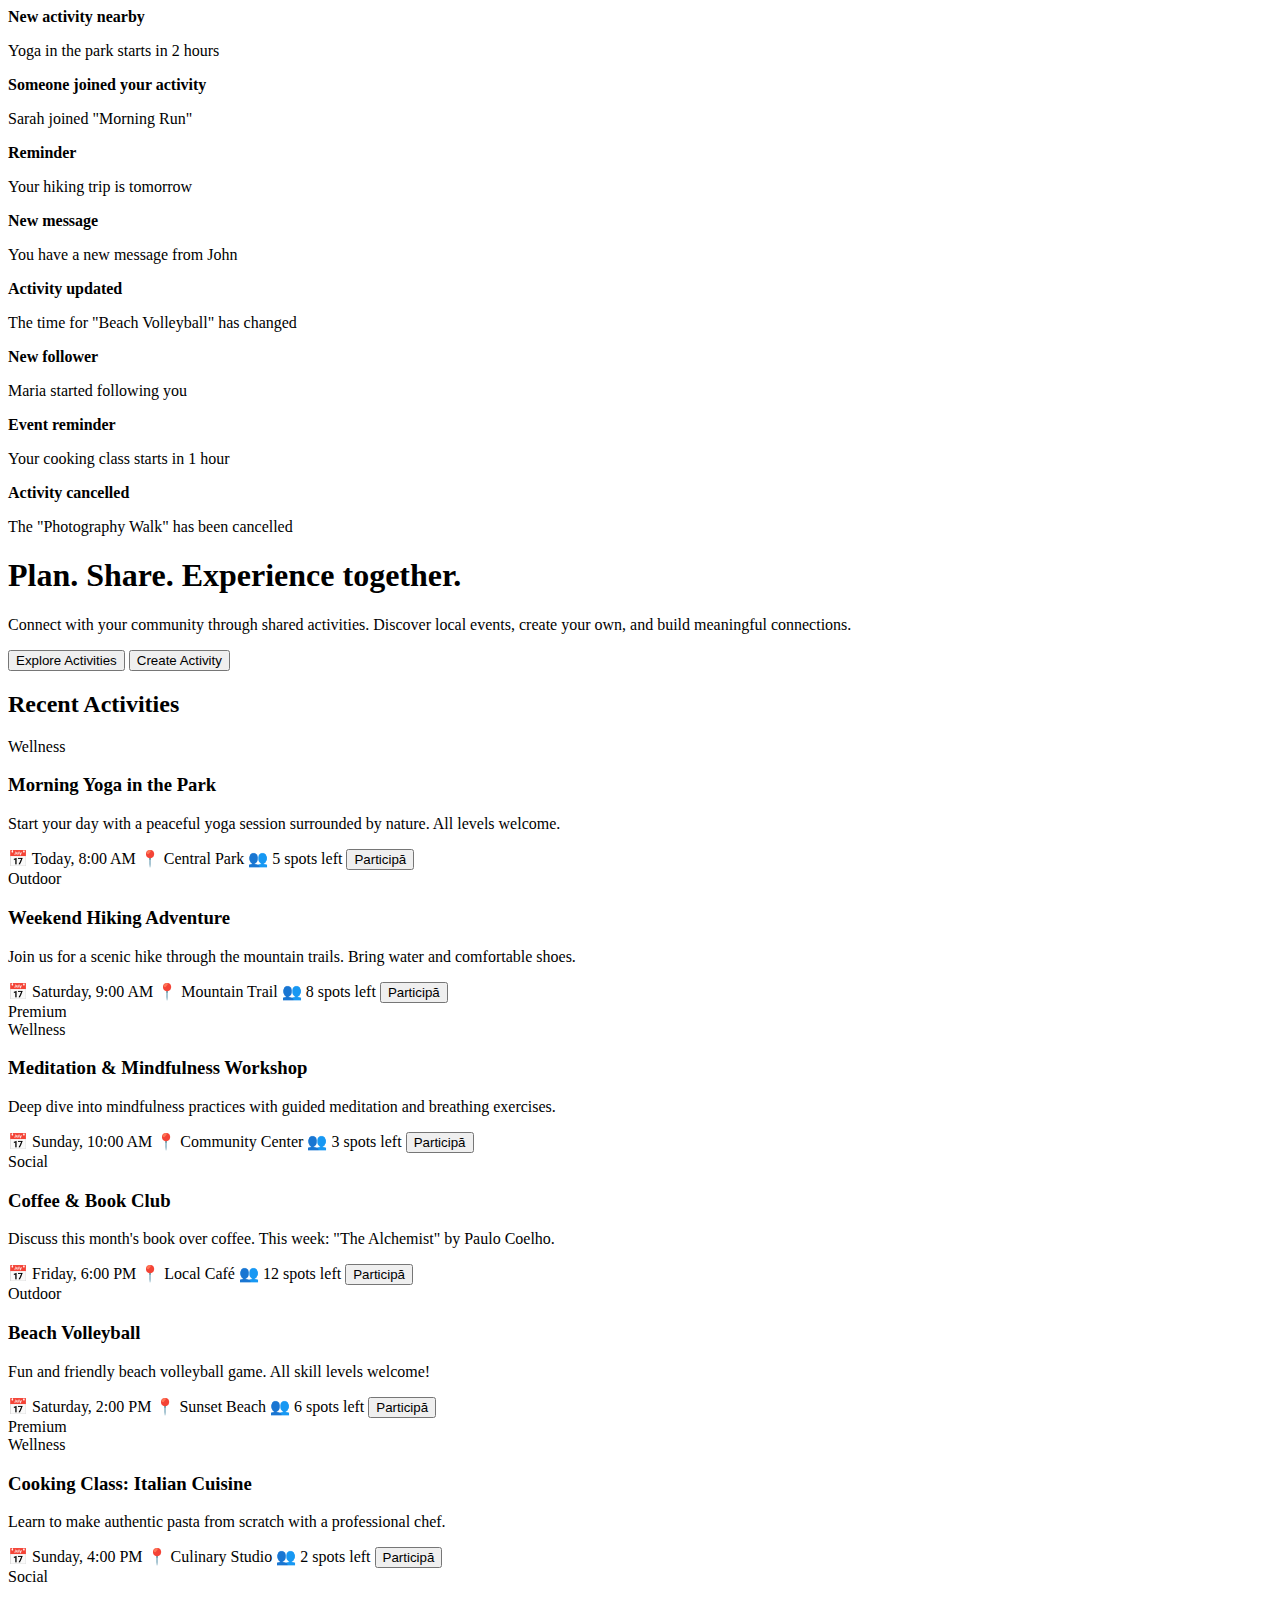
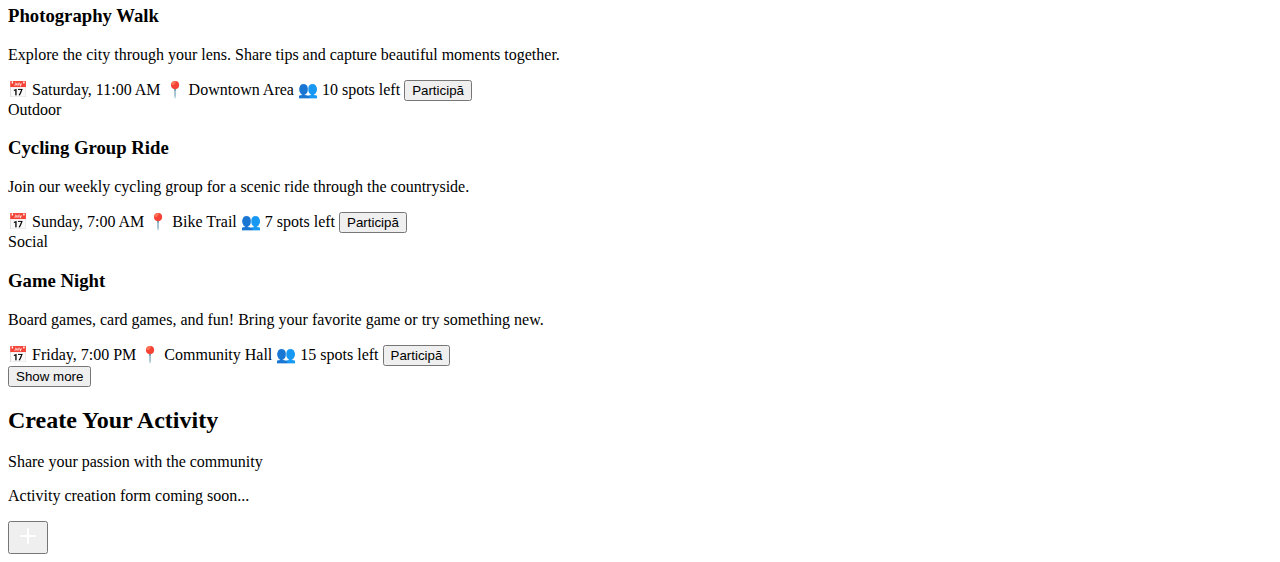
<file: src/main/resources/templates/index.html>
<!DOCTYPE html>
<html lang="en" xmlns:th="http://www.thymeleaf.org">
<head>
    <meta charset="UTF-8">
    <meta name="viewport" content="width=device-width, initial-scale=1.0">
    <title>Plan. Share. Experience together.</title>
    <link rel="stylesheet" th:href="@{/css/styles.css?v=20260128}">
</head>
<body class="page-index">
    <!-- Navigation Bar -->
    <div th:replace="~{fragments/navbar :: navbar}"></div>

    <!-- Notifications Dropdown (moved to body to avoid navbar clipping) -->
    <div class="notification-dropdown" id="notificationDropdown">
        <div class="notification-item">
            <div class="notification-content">
                <strong>New activity nearby</strong>
                <p>Yoga in the park starts in 2 hours</p>
            </div>
        </div>
        <div class="notification-item">
            <div class="notification-content">
                <strong>Someone joined your activity</strong>
                <p>Sarah joined "Morning Run"</p>
            </div>
        </div>
        <div class="notification-item">
            <div class="notification-content">
                <strong>Reminder</strong>
                <p>Your hiking trip is tomorrow</p>
            </div>
        </div>
        <div class="notification-item">
            <div class="notification-content">
                <strong>New message</strong>
                <p>You have a new message from John</p>
            </div>
        </div>
        <div class="notification-item">
            <div class="notification-content">
                <strong>Activity updated</strong>
                <p>The time for "Beach Volleyball" has changed</p>
            </div>
        </div>
        <div class="notification-item">
            <div class="notification-content">
                <strong>New follower</strong>
                <p>Maria started following you</p>
            </div>
        </div>
        <div class="notification-item">
            <div class="notification-content">
                <strong>Event reminder</strong>
                <p>Your cooking class starts in 1 hour</p>
            </div>
        </div>
        <div class="notification-item">
            <div class="notification-content">
                <strong>Activity cancelled</strong>
                <p>The "Photography Walk" has been cancelled</p>
            </div>
        </div>
    </div>

    <!-- Hero Section -->
    <section class="hero" id="home">
        <div class="hero-content">
            <h1 class="hero-title">Plan. Share. Experience together.</h1>
            <p class="hero-subtitle">Connect with your community through shared activities. Discover local events, create your own, and build meaningful connections.</p>
            <div class="hero-buttons">
                <button class="btn btn-primary" onclick="scrollToSection('activities')">Explore Activities</button>
                <button class="btn btn-secondary" onclick="scrollToSection('create')">Create Activity</button>
            </div>
        </div>
    </section>

    <!-- Recent Activities Section -->
    <section class="activities-section" id="activities">
        <div class="container">
            <h2 class="section-title">Recent Activities</h2>
            <div class="activities-grid" id="activitiesGrid">
                <!-- Simple Activity Cards -->
                <div class="activity-card">
                    <div class="card-image wellness-image"></div>
                    <div class="card-content">
                        <div class="card-category wellness">Wellness</div>
                        <h3 class="card-title">Morning Yoga in the Park</h3>
                        <p class="card-description">Start your day with a peaceful yoga session surrounded by nature. All levels welcome.</p>
                        <div class="card-tags">
                            <span class="tag">📅 Today, 8:00 AM</span>
                            <span class="tag">📍 Central Park</span>
                            <span class="tag">👥 5 spots left</span>
                            <button class="tag tag-participate">Participă</button>
                        </div>
                    </div>
                </div>

                <div class="activity-card">
                    <div class="card-image outdoor-image"></div>
                    <div class="card-content">
                        <div class="card-category outdoor">Outdoor</div>
                        <h3 class="card-title">Weekend Hiking Adventure</h3>
                        <p class="card-description">Join us for a scenic hike through the mountain trails. Bring water and comfortable shoes.</p>
                        <div class="card-tags">
                            <span class="tag">📅 Saturday, 9:00 AM</span>
                            <span class="tag">📍 Mountain Trail</span>
                            <span class="tag">👥 8 spots left</span>
                            <button class="tag tag-participate">Participă</button>
                        </div>
                    </div>
                </div>

                <div class="activity-card premium">
                    <div class="premium-badge">Premium</div>
                    <div class="card-image wellness-image"></div>
                    <div class="card-content">
                        <div class="card-category wellness">Wellness</div>
                        <h3 class="card-title">Meditation & Mindfulness Workshop</h3>
                        <p class="card-description">Deep dive into mindfulness practices with guided meditation and breathing exercises.</p>
                        <div class="card-tags">
                            <span class="tag">📅 Sunday, 10:00 AM</span>
                            <span class="tag">📍 Community Center</span>
                            <span class="tag">👥 3 spots left</span>
                            <button class="tag tag-participate">Participă</button>
                        </div>
                    </div>
                </div>

                <div class="activity-card">
                    <div class="card-image social-image"></div>
                    <div class="card-content">
                        <div class="card-category social">Social</div>
                        <h3 class="card-title">Coffee & Book Club</h3>
                        <p class="card-description">Discuss this month's book over coffee. This week: "The Alchemist" by Paulo Coelho.</p>
                        <div class="card-tags">
                            <span class="tag">📅 Friday, 6:00 PM</span>
                            <span class="tag">📍 Local Café</span>
                            <span class="tag">👥 12 spots left</span>
                            <button class="tag tag-participate">Participă</button>
                        </div>
                    </div>
                </div>

                <div class="activity-card">
                    <div class="card-image outdoor-image"></div>
                    <div class="card-content">
                        <div class="card-category outdoor">Outdoor</div>
                        <h3 class="card-title">Beach Volleyball</h3>
                        <p class="card-description">Fun and friendly beach volleyball game. All skill levels welcome!</p>
                        <div class="card-tags">
                            <span class="tag">📅 Saturday, 2:00 PM</span>
                            <span class="tag">📍 Sunset Beach</span>
                            <span class="tag">👥 6 spots left</span>
                            <button class="tag tag-participate">Participă</button>
                        </div>
                    </div>
                </div>

                <div class="activity-card premium">
                    <div class="premium-badge">Premium</div>
                    <div class="card-image wellness-image"></div>
                    <div class="card-content">
                        <div class="card-category wellness">Wellness</div>
                        <h3 class="card-title">Cooking Class: Italian Cuisine</h3>
                        <p class="card-description">Learn to make authentic pasta from scratch with a professional chef.</p>
                        <div class="card-tags">
                            <span class="tag">📅 Sunday, 4:00 PM</span>
                            <span class="tag">📍 Culinary Studio</span>
                            <span class="tag">👥 2 spots left</span>
                            <button class="tag tag-participate">Participă</button>
                        </div>
                    </div>
                </div>

                <div class="activity-card">
                    <div class="card-image social-image"></div>
                    <div class="card-content">
                        <div class="card-category social">Social</div>
                        <h3 class="card-title">Photography Walk</h3>
                        <p class="card-description">Explore the city through your lens. Share tips and capture beautiful moments together.</p>
                        <div class="card-tags">
                            <span class="tag">📅 Saturday, 11:00 AM</span>
                            <span class="tag">📍 Downtown Area</span>
                            <span class="tag">👥 10 spots left</span>
                            <button class="tag tag-participate">Participă</button>
                        </div>
                    </div>
                </div>

                <div class="activity-card">
                    <div class="card-image outdoor-image"></div>
                    <div class="card-content">
                        <div class="card-category outdoor">Outdoor</div>
                        <h3 class="card-title">Cycling Group Ride</h3>
                        <p class="card-description">Join our weekly cycling group for a scenic ride through the countryside.</p>
                        <div class="card-tags">
                            <span class="tag">📅 Sunday, 7:00 AM</span>
                            <span class="tag">📍 Bike Trail</span>
                            <span class="tag">👥 7 spots left</span>
                            <button class="tag tag-participate">Participă</button>
                        </div>
                    </div>
                </div>

                <div class="activity-card">
                    <div class="card-image social-image"></div>
                    <div class="card-content">
                        <div class="card-category social">Social</div>
                        <h3 class="card-title">Game Night</h3>
                        <p class="card-description">Board games, card games, and fun! Bring your favorite game or try something new.</p>
                        <div class="card-tags">
                            <span class="tag">📅 Friday, 7:00 PM</span>
                            <span class="tag">📍 Community Hall</span>
                            <span class="tag">👥 15 spots left</span>
                            <button class="tag tag-participate">Participă</button>
                        </div>
                    </div>
                </div>
            </div>
            <div class="show-more-wrapper">
                <button class="btn btn-show-more" id="showMoreBtn">Show more</button>
            </div>
        </div>
    </section>

    <!-- Create Activity Section (Placeholder) -->
    <section class="create-section" id="create">
        <div class="container">
            <h2 class="section-title">Create Your Activity</h2>
            <p class="section-subtitle">Share your passion with the community</p>
            <div class="create-placeholder">
                <p>Activity creation form coming soon...</p>
            </div>
        </div>
    </section>

    <!-- Floating Create Activity Button -->
    <button class="floating-btn" id="floatingBtn" onclick="scrollToSection('create')" aria-label="Create Activity">
        <svg width="24" height="24" viewBox="0 0 24 24" fill="none" xmlns="http://www.w3.org/2000/svg">
            <path d="M12 5V19M5 12H19" stroke="white" stroke-width="2" stroke-linecap="round"/>
        </svg>
    </button>

    <!-- Footer -->
    <div th:replace="~{fragments/footer :: footer}"></div>

    <script th:src="@{/js/script.js?v=20260128}"></script>
</body>
</html>
</file>
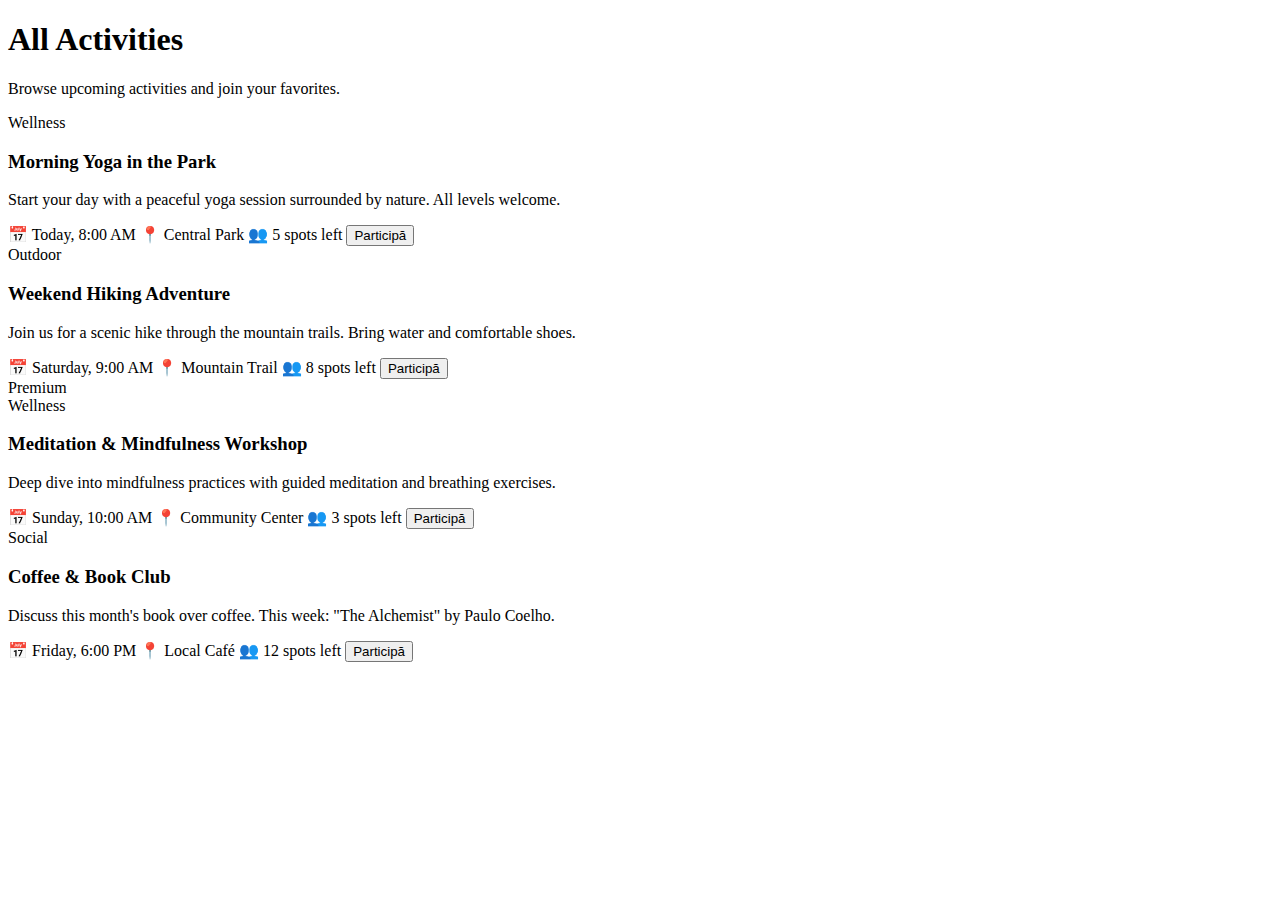
<file: src/main/resources/templates/activities.html>
<!DOCTYPE html>
<html lang="en" xmlns:th="http://www.thymeleaf.org">
<head>
    <meta charset="UTF-8">
    <meta name="viewport" content="width=device-width, initial-scale=1.0">
    <title>Activities | JoinUs</title>
    <link rel="stylesheet" th:href="@{/css/styles.css?v=20260128}">
</head>
<body>
    <div th:replace="~{fragments/navbar :: navbar}"></div>

    <section class="activities-section" id="activities">
        <div class="container">
            <h1 class="section-title">All Activities</h1>
            <p class="section-subtitle">Browse upcoming activities and join your favorites.</p>

            <div class="activities-grid">
                <div class="activity-card">
                    <div class="card-image wellness-image"></div>
                    <div class="card-content">
                        <div class="card-category wellness">Wellness</div>
                        <h3 class="card-title">Morning Yoga in the Park</h3>
                        <p class="card-description">Start your day with a peaceful yoga session surrounded by nature. All levels welcome.</p>
                        <div class="card-tags">
                            <span class="tag">📅 Today, 8:00 AM</span>
                            <span class="tag">📍 Central Park</span>
                            <span class="tag">👥 5 spots left</span>
                            <button class="tag tag-participate">Participă</button>
                        </div>
                    </div>
                </div>

                <div class="activity-card">
                    <div class="card-image outdoor-image"></div>
                    <div class="card-content">
                        <div class="card-category outdoor">Outdoor</div>
                        <h3 class="card-title">Weekend Hiking Adventure</h3>
                        <p class="card-description">Join us for a scenic hike through the mountain trails. Bring water and comfortable shoes.</p>
                        <div class="card-tags">
                            <span class="tag">📅 Saturday, 9:00 AM</span>
                            <span class="tag">📍 Mountain Trail</span>
                            <span class="tag">👥 8 spots left</span>
                            <button class="tag tag-participate">Participă</button>
                        </div>
                    </div>
                </div>

                <div class="activity-card premium">
                    <div class="premium-badge">Premium</div>
                    <div class="card-image wellness-image"></div>
                    <div class="card-content">
                        <div class="card-category wellness">Wellness</div>
                        <h3 class="card-title">Meditation & Mindfulness Workshop</h3>
                        <p class="card-description">Deep dive into mindfulness practices with guided meditation and breathing exercises.</p>
                        <div class="card-tags">
                            <span class="tag">📅 Sunday, 10:00 AM</span>
                            <span class="tag">📍 Community Center</span>
                            <span class="tag">👥 3 spots left</span>
                            <button class="tag tag-participate">Participă</button>
                        </div>
                    </div>
                </div>

                <div class="activity-card">
                    <div class="card-image social-image"></div>
                    <div class="card-content">
                        <div class="card-category social">Social</div>
                        <h3 class="card-title">Coffee & Book Club</h3>
                        <p class="card-description">Discuss this month's book over coffee. This week: "The Alchemist" by Paulo Coelho.</p>
                        <div class="card-tags">
                            <span class="tag">📅 Friday, 6:00 PM</span>
                            <span class="tag">📍 Local Café</span>
                            <span class="tag">👥 12 spots left</span>
                            <button class="tag tag-participate">Participă</button>
                        </div>
                    </div>
                </div>
            </div>
        </div>
    </section>

    <div th:replace="~{fragments/footer :: footer}"></div>

    <script th:src="@{/js/script.js?v=20260128}"></script>
</body>
</html>
</file>
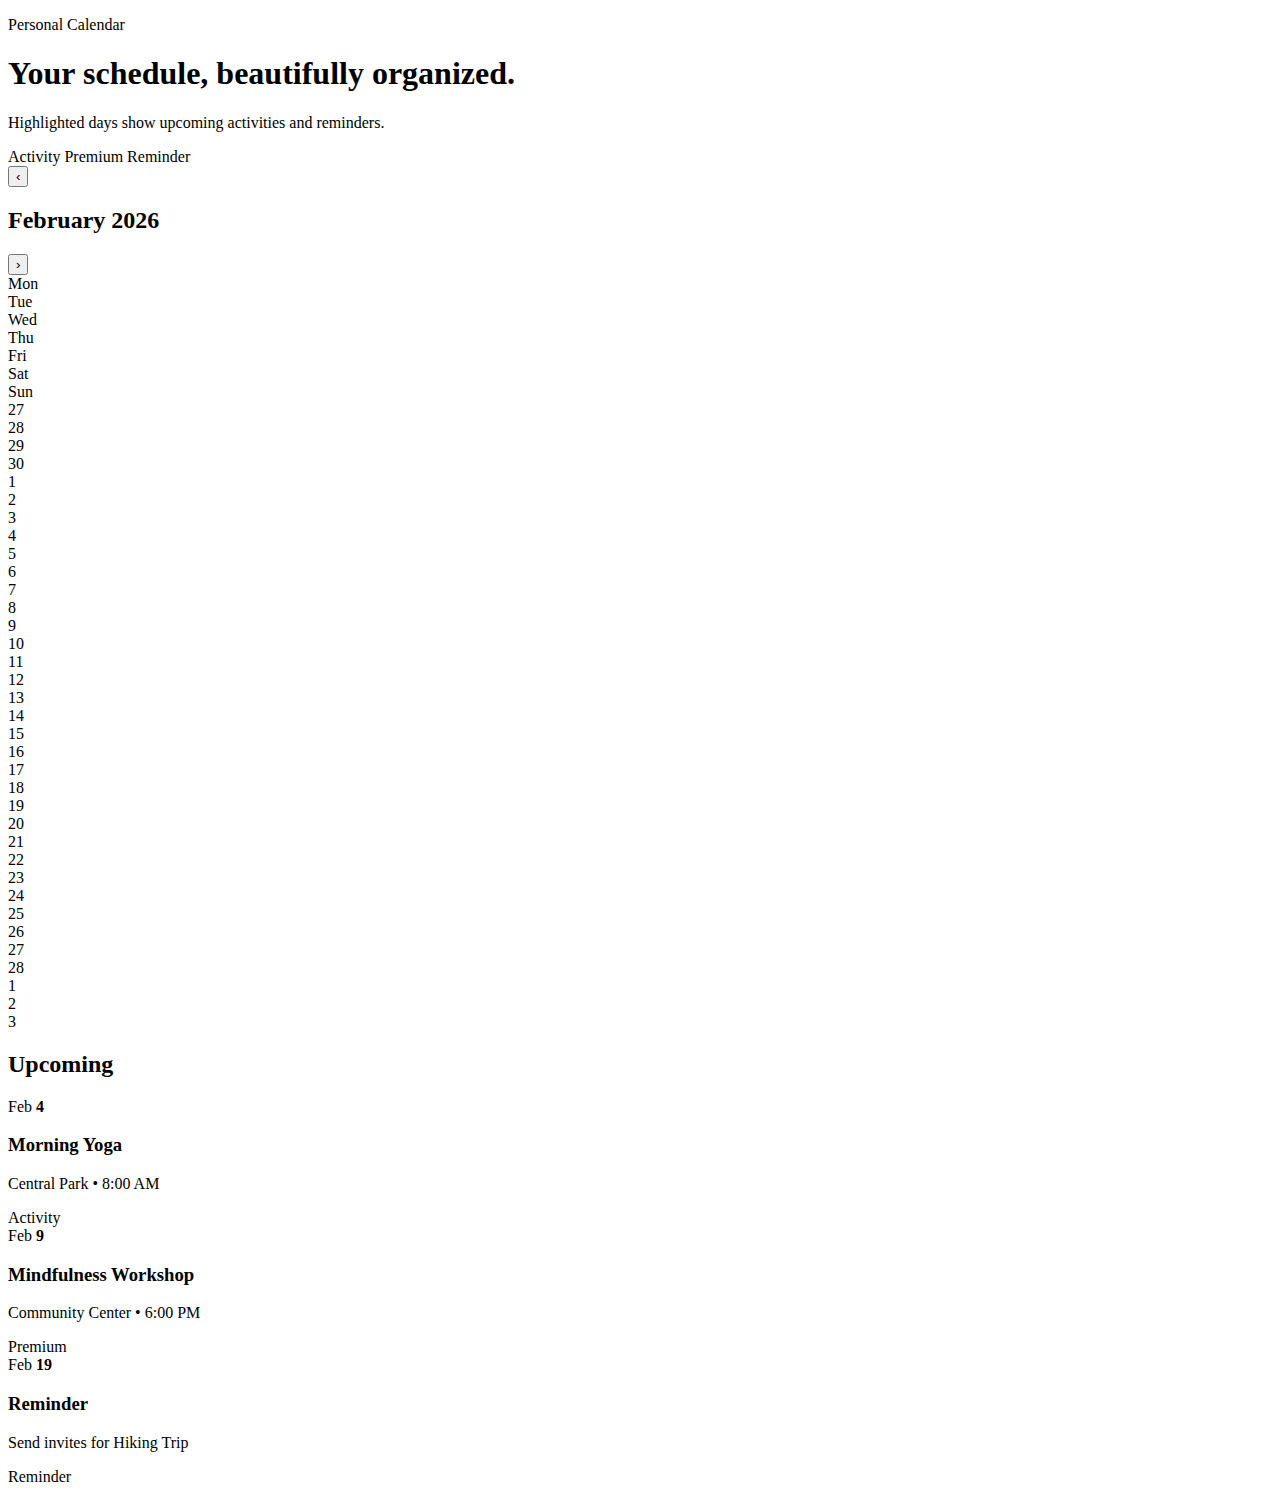
<file: src/main/resources/templates/calendar.html>
<!DOCTYPE html>
<html lang="en" xmlns:th="http://www.thymeleaf.org">
<head>
    <meta charset="UTF-8">
    <meta name="viewport" content="width=device-width, initial-scale=1.0">
    <title>Personal Calendar | JoinUs</title>
    <link rel="stylesheet" th:href="@{/css/styles.css?v=20260128}">
</head>
<body class="profile-body">
    <div th:replace="~{fragments/navbar :: navbar}"></div>

    <section class="calendar-hero">
        <div class="container">
            <div class="calendar-hero-card">
                <div>
                    <p class="calendar-kicker">Personal Calendar</p>
                    <h1 class="calendar-title">Your schedule, beautifully organized.</h1>
                    <p class="calendar-subtitle">Highlighted days show upcoming activities and reminders.</p>
                </div>
                <div class="calendar-legend">
                    <span class="legend-item"><span class="legend-dot legend-dot-primary"></span>Activity</span>
                    <span class="legend-item"><span class="legend-dot legend-dot-premium"></span>Premium</span>
                    <span class="legend-item"><span class="legend-dot legend-dot-reminder"></span>Reminder</span>
                </div>
            </div>
        </div>
    </section>

    <section class="calendar-section">
        <div class="container calendar-layout">
            <div class="calendar-card">
                <div class="calendar-header">
                    <button class="calendar-nav-btn" aria-label="Previous month">‹</button>
                    <h2>February 2026</h2>
                    <button class="calendar-nav-btn" aria-label="Next month">›</button>
                </div>
                <div class="calendar-grid">
                    <div class="calendar-weekday">Mon</div>
                    <div class="calendar-weekday">Tue</div>
                    <div class="calendar-weekday">Wed</div>
                    <div class="calendar-weekday">Thu</div>
                    <div class="calendar-weekday">Fri</div>
                    <div class="calendar-weekday">Sat</div>
                    <div class="calendar-weekday">Sun</div>

                    <div class="calendar-day muted">27</div>
                    <div class="calendar-day muted">28</div>
                    <div class="calendar-day muted">29</div>
                    <div class="calendar-day muted">30</div>
                    <div class="calendar-day">1</div>
                    <div class="calendar-day">2</div>
                    <div class="calendar-day">3</div>

                    <div class="calendar-day event">4</div>
                    <div class="calendar-day">5</div>
                    <div class="calendar-day">6</div>
                    <div class="calendar-day reminder">7</div>
                    <div class="calendar-day">8</div>
                    <div class="calendar-day premium">9</div>
                    <div class="calendar-day">10</div>

                    <div class="calendar-day">11</div>
                    <div class="calendar-day">12</div>
                    <div class="calendar-day event">13</div>
                    <div class="calendar-day">14</div>
                    <div class="calendar-day">15</div>
                    <div class="calendar-day">16</div>
                    <div class="calendar-day">17</div>

                    <div class="calendar-day">18</div>
                    <div class="calendar-day reminder">19</div>
                    <div class="calendar-day">20</div>
                    <div class="calendar-day">21</div>
                    <div class="calendar-day event">22</div>
                    <div class="calendar-day">23</div>
                    <div class="calendar-day">24</div>

                    <div class="calendar-day">25</div>
                    <div class="calendar-day">26</div>
                    <div class="calendar-day">27</div>
                    <div class="calendar-day premium">28</div>
                    <div class="calendar-day muted">1</div>
                    <div class="calendar-day muted">2</div>
                    <div class="calendar-day muted">3</div>
                </div>
            </div>

            <aside class="calendar-side">
                <div class="profile-card">
                    <h2 class="section-title">Upcoming</h2>
                    <div class="calendar-list">
                        <div class="calendar-item">
                            <div class="calendar-item-date">
                                <span>Feb</span>
                                <strong>4</strong>
                            </div>
                            <div>
                                <h3>Morning Yoga</h3>
                                <p>Central Park • 8:00 AM</p>
                            </div>
                            <span class="calendar-chip">Activity</span>
                        </div>
                        <div class="calendar-item premium">
                            <div class="calendar-item-date">
                                <span>Feb</span>
                                <strong>9</strong>
                            </div>
                            <div>
                                <h3>Mindfulness Workshop</h3>
                                <p>Community Center • 6:00 PM</p>
                            </div>
                            <span class="calendar-chip">Premium</span>
                        </div>
                        <div class="calendar-item reminder">
                            <div class="calendar-item-date">
                                <span>Feb</span>
                                <strong>19</strong>
                            </div>
                            <div>
                                <h3>Reminder</h3>
                                <p>Send invites for Hiking Trip</p>
                            </div>
                            <span class="calendar-chip">Reminder</span>
                        </div>
                    </div>
                </div>
            </aside>
        </div>
    </section>

    <div th:replace="~{fragments/footer :: footer}"></div>
    <script th:src="@{/js/script.js?v=20260128}"></script>
</body>
</html>
</file>
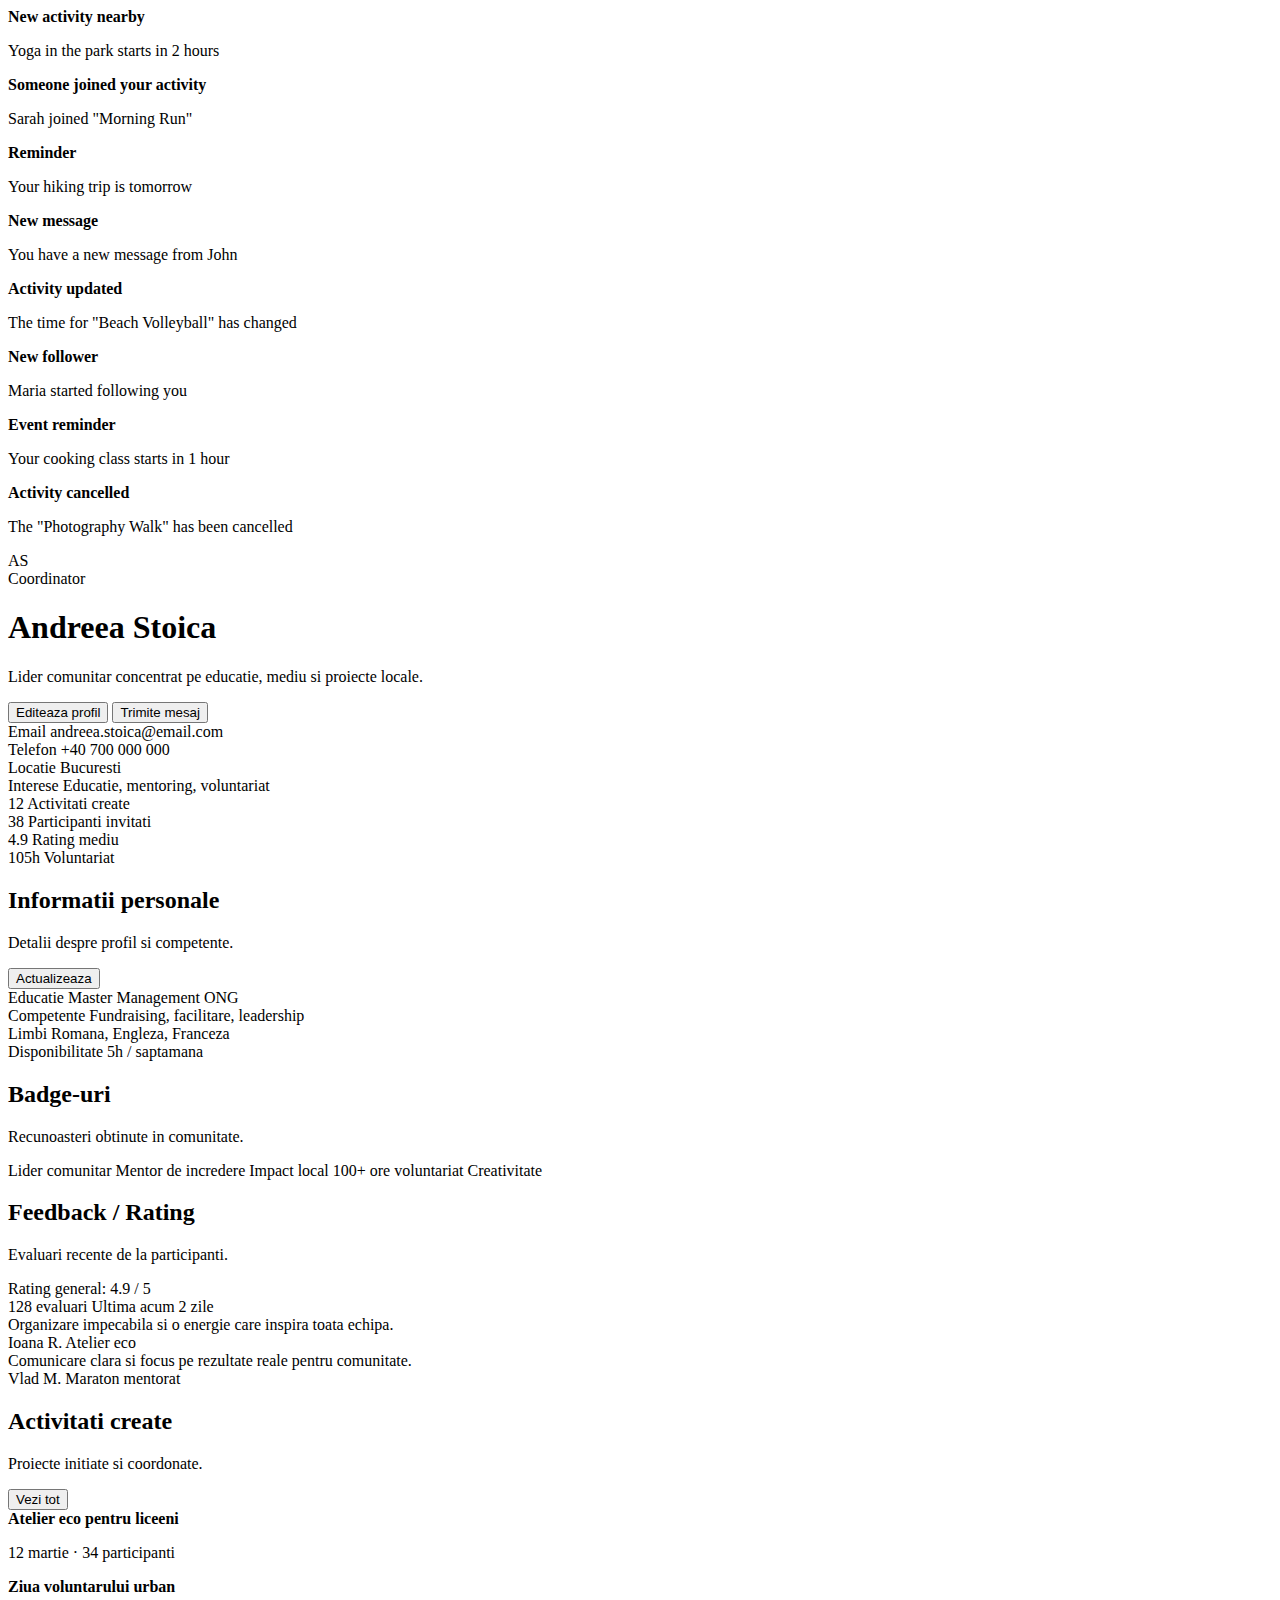
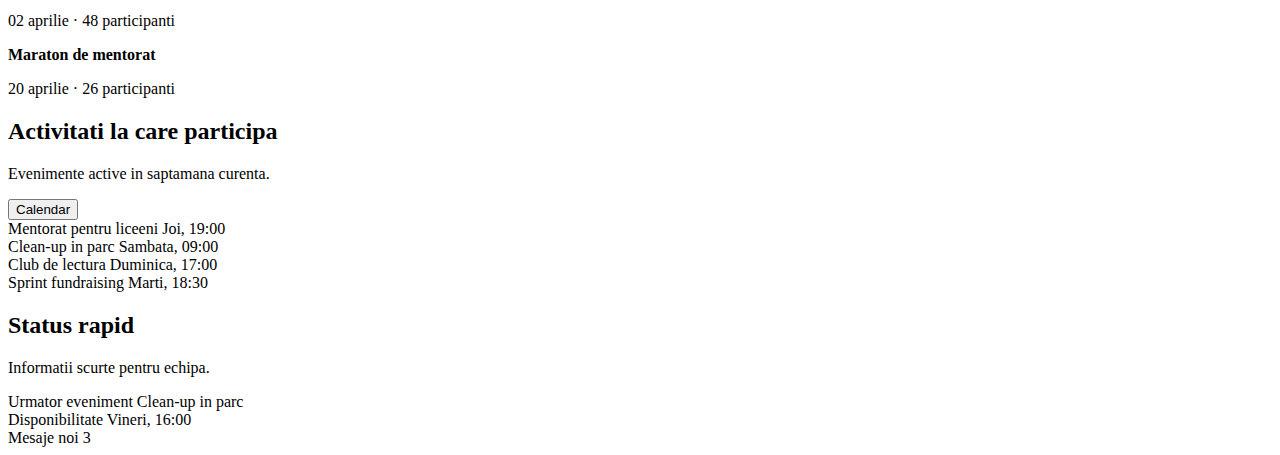
<file: src/main/resources/templates/profile.html>
<!DOCTYPE html>
<html lang="en" xmlns:th="http://www.thymeleaf.org">
<head>
    <meta charset="UTF-8" />
    <meta name="viewport" content="width=device-width, initial-scale=1.0" />
    <title>Profile</title>
    <link rel="stylesheet" th:href="@{/css/styles.css?v=20260128}" />
</head>
<body class="profile-body">
    <!-- Navigation Bar -->
    <div th:replace="~{fragments/navbar :: navbar}"></div>

    <!-- Notifications Dropdown -->
    <div class="notification-dropdown" id="notificationDropdown">
        <div class="notification-item">
            <div class="notification-content">
                <strong>New activity nearby</strong>
                <p>Yoga in the park starts in 2 hours</p>
            </div>
        </div>
        <div class="notification-item">
            <div class="notification-content">
                <strong>Someone joined your activity</strong>
                <p>Sarah joined "Morning Run"</p>
            </div>
        </div>
        <div class="notification-item">
            <div class="notification-content">
                <strong>Reminder</strong>
                <p>Your hiking trip is tomorrow</p>
            </div>
        </div>
        <div class="notification-item">
            <div class="notification-content">
                <strong>New message</strong>
                <p>You have a new message from John</p>
            </div>
        </div>
        <div class="notification-item">
            <div class="notification-content">
                <strong>Activity updated</strong>
                <p>The time for "Beach Volleyball" has changed</p>
            </div>
        </div>
        <div class="notification-item">
            <div class="notification-content">
                <strong>New follower</strong>
                <p>Maria started following you</p>
            </div>
        </div>
        <div class="notification-item">
            <div class="notification-content">
                <strong>Event reminder</strong>
                <p>Your cooking class starts in 1 hour</p>
            </div>
        </div>
        <div class="notification-item">
            <div class="notification-content">
                <strong>Activity cancelled</strong>
                <p>The "Photography Walk" has been cancelled</p>
            </div>
        </div>
    </div>

    <!-- Profile Cover -->
    <section class="profile-cover">
        <div class="profile-cover-art"></div>
        <div class="container">
            <div class="profile-hero-card">
                <div>
                    <div class="profile-identity">
                        <div class="profile-avatar">AS</div>
                        <div>
                            <div class="profile-role">Coordinator</div>
                            <h1 class="profile-name">Andreea Stoica</h1>
                            <p class="profile-tagline">
                                Lider comunitar concentrat pe educatie, mediu si proiecte locale.
                            </p>
                            <div class="profile-actions">
                                <button class="btn btn-primary">Editeaza profil</button>
                                <button class="btn btn-secondary">Trimite mesaj</button>
                            </div>
                        </div>
                    </div>
                    <div class="profile-info">
                        <div class="info-row">
                            <span class="info-label">Email</span>
                            <span>andreea.stoica@email.com</span>
                        </div>
                        <div class="info-row">
                            <span class="info-label">Telefon</span>
                            <span>+40 700 000 000</span>
                        </div>
                        <div class="info-row">
                            <span class="info-label">Locatie</span>
                            <span>Bucuresti</span>
                        </div>
                        <div class="info-row">
                            <span class="info-label">Interese</span>
                            <span>Educatie, mentoring, voluntariat</span>
                        </div>
                    </div>
                </div>
                <div class="profile-stats">
                    <div class="stat">
                        <span class="stat-value">12</span>
                        <span class="stat-label">Activitati create</span>
                    </div>
                    <div class="stat">
                        <span class="stat-value">38</span>
                        <span class="stat-label">Participanti invitati</span>
                    </div>
                    <div class="stat">
                        <span class="stat-value">4.9</span>
                        <span class="stat-label">Rating mediu</span>
                    </div>
                    <div class="stat">
                        <span class="stat-value">105h</span>
                        <span class="stat-label">Voluntariat</span>
                    </div>
                </div>
            </div>
        </div>
    </section>

    <section class="profile-section">
        <div class="container">
            <div class="profile-shell">
                <div class="profile-layout">
                    <div class="profile-column">
                        <div class="profile-card">
                            <div class="profile-card-header">
                                <div>
                                    <h2 class="section-title">Informatii personale</h2>
                                    <p class="section-subtitle">Detalii despre profil si competente.</p>
                                </div>
                                <button class="btn btn-secondary btn-sm">Actualizeaza</button>
                            </div>
                            <div class="profile-info">
                                <div class="info-row">
                                    <span class="info-label">Educatie</span>
                                    <span>Master Management ONG</span>
                                </div>
                                <div class="info-row">
                                    <span class="info-label">Competente</span>
                                    <span>Fundraising, facilitare, leadership</span>
                                </div>
                                <div class="info-row">
                                    <span class="info-label">Limbi</span>
                                    <span>Romana, Engleza, Franceza</span>
                                </div>
                                <div class="info-row">
                                    <span class="info-label">Disponibilitate</span>
                                    <span>5h / saptamana</span>
                                </div>
                            </div>
                        </div>

                        <div class="profile-card">
                            <h2 class="section-title">Badge-uri</h2>
                            <p class="section-subtitle">Recunoasteri obtinute in comunitate.</p>
                            <div class="badge-grid">
                                <span class="badge-pill">Lider comunitar</span>
                                <span class="badge-pill">Mentor de incredere</span>
                                <span class="badge-pill">Impact local</span>
                                <span class="badge-pill">100+ ore voluntariat</span>
                                <span class="badge-pill">Creativitate</span>
                            </div>
                        </div>

                        <div class="profile-card">
                            <h2 class="section-title">Feedback / Rating</h2>
                            <p class="section-subtitle">Evaluari recente de la participanti.</p>
                            <div class="review-list">
                                <div class="review-item">
                                    <div class="review-text">Rating general: 4.9 / 5</div>
                                    <div class="review-meta">
                                        <span>128 evaluari</span>
                                        <span>Ultima acum 2 zile</span>
                                    </div>
                                </div>
                                <div class="review-item">
                                    <div class="review-text">
                                        Organizare impecabila si o energie care inspira toata echipa.
                                    </div>
                                    <div class="review-meta">
                                        <span>Ioana R.</span>
                                        <span>Atelier eco</span>
                                    </div>
                                </div>
                                <div class="review-item">
                                    <div class="review-text">
                                        Comunicare clara si focus pe rezultate reale pentru comunitate.
                                    </div>
                                    <div class="review-meta">
                                        <span>Vlad M.</span>
                                        <span>Maraton mentorat</span>
                                    </div>
                                </div>
                            </div>
                        </div>
                    </div>

                    <div class="profile-column">
                        <div class="profile-card">
                            <div class="profile-card-header">
                                <div>
                                    <h2 class="section-title">Activitati create</h2>
                                    <p class="section-subtitle">Proiecte initiate si coordonate.</p>
                                </div>
                                <button class="btn btn-secondary btn-sm">Vezi tot</button>
                            </div>
                            <div class="timeline">
                                <div class="timeline-item">
                                    <span class="timeline-dot"></span>
                                    <div class="timeline-content">
                                        <strong>Atelier eco pentru liceeni</strong>
                                        <p>12 martie · 34 participanti</p>
                                    </div>
                                </div>
                                <div class="timeline-item">
                                    <span class="timeline-dot"></span>
                                    <div class="timeline-content">
                                        <strong>Ziua voluntarului urban</strong>
                                        <p>02 aprilie · 48 participanti</p>
                                    </div>
                                </div>
                                <div class="timeline-item">
                                    <span class="timeline-dot"></span>
                                    <div class="timeline-content">
                                        <strong>Maraton de mentorat</strong>
                                        <p>20 aprilie · 26 participanti</p>
                                    </div>
                                </div>
                            </div>
                        </div>

                        <div class="profile-card">
                            <div class="profile-card-header">
                                <div>
                                    <h2 class="section-title">Activitati la care participa</h2>
                                    <p class="section-subtitle">Evenimente active in saptamana curenta.</p>
                                </div>
                                <button class="btn btn-secondary btn-sm">Calendar</button>
                            </div>
                            <div class="highlight-list">
                                <div class="highlight-item">
                                    <span class="highlight-label">Mentorat pentru liceeni</span>
                                    <span>Joi, 19:00</span>
                                </div>
                                <div class="highlight-item">
                                    <span class="highlight-label">Clean-up in parc</span>
                                    <span>Sambata, 09:00</span>
                                </div>
                                <div class="highlight-item">
                                    <span class="highlight-label">Club de lectura</span>
                                    <span>Duminica, 17:00</span>
                                </div>
                                <div class="highlight-item">
                                    <span class="highlight-label">Sprint fundraising</span>
                                    <span>Marti, 18:30</span>
                                </div>
                            </div>
                        </div>

                        <div class="profile-card compact">
                            <h2 class="section-title">Status rapid</h2>
                            <p class="section-subtitle">Informatii scurte pentru echipa.</p>
                            <div class="profile-stack">
                                <div class="highlight-item">
                                    <span class="highlight-label">Urmator eveniment</span>
                                    <span>Clean-up in parc</span>
                                </div>
                                <div class="highlight-item">
                                    <span class="highlight-label">Disponibilitate</span>
                                    <span>Vineri, 16:00</span>
                                </div>
                                <div class="highlight-item">
                                    <span class="highlight-label">Mesaje noi</span>
                                    <span>3</span>
                                </div>
                            </div>
                        </div>
                    </div>
                </div>
            </div>
        </div>
    </section>

    <!-- Footer -->
    <div th:replace="~{fragments/footer :: footer}"></div>

    <script th:src="@{/js/script.js?v=20260128}"></script>
</body>
</html>
</file>
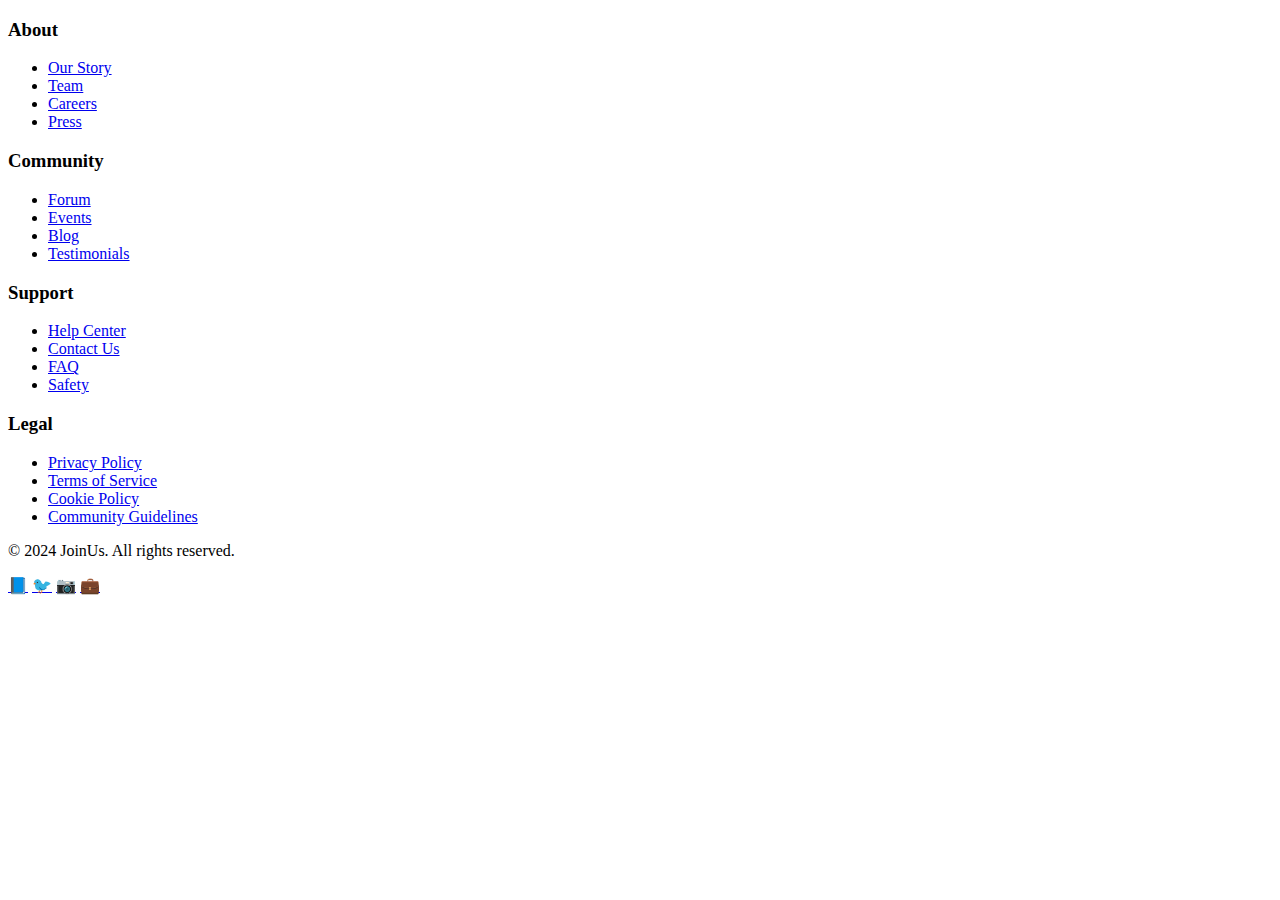
<file: src/main/resources/templates/fragments/footer.html>
<!DOCTYPE html>
<html xmlns:th="http://www.thymeleaf.org">
<head>
    <meta charset="UTF-8">
</head>
<body>
    <!-- Footer Fragment -->
    <footer class="footer" th:fragment="footer">
        <div class="footer-container">
            <div class="footer-content">
                <div class="footer-section">
                    <h3>About</h3>
                    <ul class="footer-links">
                        <li><a href="#about">Our Story</a></li>
                        <li><a href="#team">Team</a></li>
                        <li><a href="#careers">Careers</a></li>
                        <li><a href="#press">Press</a></li>
                    </ul>
                </div>
                <div class="footer-section">
                    <h3>Community</h3>
                    <ul class="footer-links">
                        <li><a href="#forum">Forum</a></li>
                        <li><a href="#events">Events</a></li>
                        <li><a href="#blog">Blog</a></li>
                        <li><a href="#testimonials">Testimonials</a></li>
                    </ul>
                </div>
                <div class="footer-section">
                    <h3>Support</h3>
                    <ul class="footer-links">
                        <li><a href="#help">Help Center</a></li>
                        <li><a href="#contact">Contact Us</a></li>
                        <li><a href="#faq">FAQ</a></li>
                        <li><a href="#safety">Safety</a></li>
                    </ul>
                </div>
                <div class="footer-section">
                    <h3>Legal</h3>
                    <ul class="footer-links">
                        <li><a href="#privacy">Privacy Policy</a></li>
                        <li><a href="#terms">Terms of Service</a></li>
                        <li><a href="#cookies">Cookie Policy</a></li>
                        <li><a href="#guidelines">Community Guidelines</a></li>
                    </ul>
                </div>
            </div>
            <div class="footer-bottom">
                <div class="footer-copyright">
                    <p>&copy; 2024 JoinUs. All rights reserved.</p>
                </div>
                <div class="footer-social">
                    <a href="#" aria-label="Facebook">📘</a>
                    <a href="#" aria-label="Twitter">🐦</a>
                    <a href="#" aria-label="Instagram">📷</a>
                    <a href="#" aria-label="LinkedIn">💼</a>
                </div>
            </div>
        </div>
    </footer>
</body>
</html>
</file>
